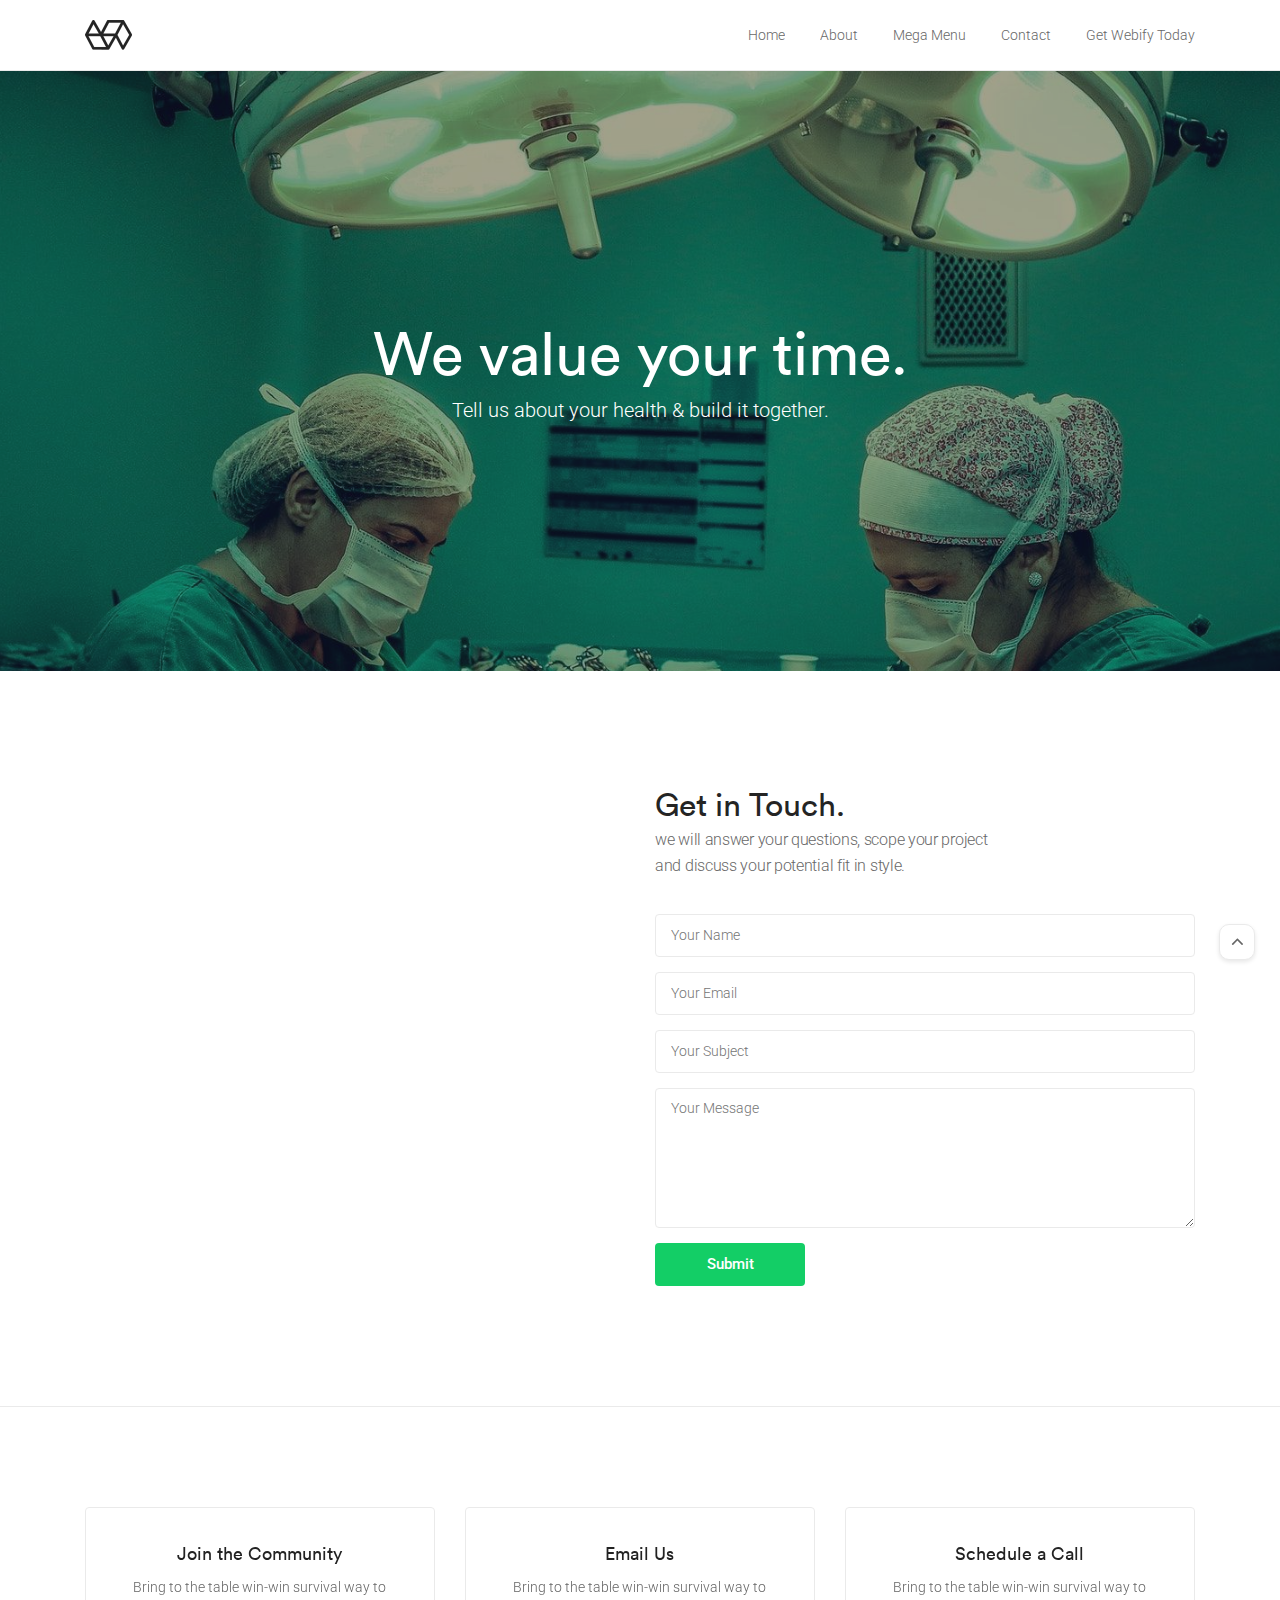
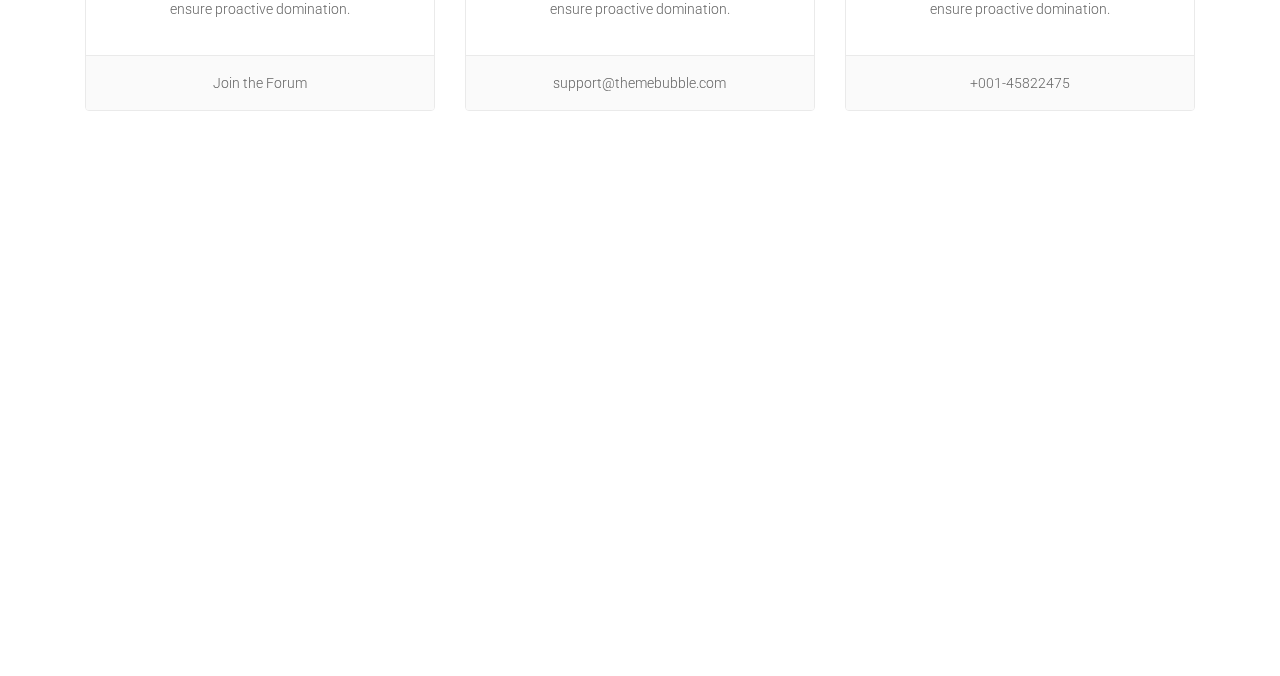
<file: contact/index.html>
<!doctype html><html class="no-js" lang="en-US">
<!-- Mirrored from themebubble.com/demo/webify/medical/contact/ by HTTrack Website Copier/3.x [XR&CO'2014], Wed, 11 Dec 2019 02:23:05 GMT -->
<!-- Added by HTTrack --><meta http-equiv="content-type" content="text/html;charset=UTF-8" /><!-- /Added by HTTrack -->
<head><meta charset="UTF-8"><meta http-equiv="x-ua-compatible" content="ie=edge"><meta name="viewport" content="width=device-width, initial-scale=1"><title>Contact - Medical</title><link rel="stylesheet" href="../wp-content/cache/min/6/1fe3a8c7e117467d167be4d9b8d736b1.css" data-minify="1" /><meta name="robots" content="max-snippet:-1, max-image-preview:large, max-video-preview:-1"/><link rel="canonical" href="index.html" /><meta property="og:locale" content="en_US" /><meta property="og:type" content="article" /><meta property="og:title" content="Contact - Medical" /><meta property="og:description" content="We value your time. Tell us about your health &amp; build it together. Get in Touch. we will answer your questions, scope your&nbsp;projectand discuss your potential fit in style. Your Name (required) Your Email (required) Subject Your Message Join the Community Bring to the table win-win survival way to ensure proactive domination. Join the Forum &hellip;" /><meta property="og:url" content="index.html" /><meta property="og:site_name" content="Medical" /><meta name="twitter:card" content="summary_large_image" /><meta name="twitter:description" content="We value your time. Tell us about your health &amp; build it together. Get in Touch. we will answer your questions, scope your&nbsp;projectand discuss your potential fit in style. Your Name (required) Your Email (required) Subject Your Message Join the Community Bring to the table win-win survival way to ensure proactive domination. Join the Forum [&hellip;]" /><meta name="twitter:title" content="Contact - Medical" /> <script type='application/ld+json' class='yoast-schema-graph yoast-schema-graph--main'>{"@context":"https://schema.org","@graph":[{"@type":"WebSite","@id":"http://themebubble.com/demo/webify/medical/#website","url":"http://themebubble.com/demo/webify/medical/","name":"Medical","potentialAction":{"@type":"SearchAction","target":"http://themebubble.com/demo/webify/medical/?s={search_term_string}","query-input":"required name=search_term_string"}},{"@type":"WebPage","@id":"http://themebubble.com/demo/webify/medical/contact/#webpage","url":"http://themebubble.com/demo/webify/medical/contact/","inLanguage":"en-US","name":"Contact - Medical","isPartOf":{"@id":"http://themebubble.com/demo/webify/medical/#website"},"datePublished":"2019-04-29T22:53:16+00:00","dateModified":"2019-05-19T12:17:42+00:00"}]}</script> <link rel='dns-prefetch' href='http://fonts.googleapis.com/' /><link rel="alternate" type="application/rss+xml" title="Medical &raquo; Feed" href="../feed/index.html" /><link rel="alternate" type="application/rss+xml" title="Medical &raquo; Comments Feed" href="../comments/feed/index.html" /><style type="text/css">img.wp-smiley,img.emoji{display:inline!important;border:none!important;box-shadow:none!important;height:1em!important;width:1em!important;margin:0 .07em!important;vertical-align:-0.1em!important;background:none!important;padding:0!important}</style><link rel='stylesheet' id='webify-fonts-css'  href='https://fonts.googleapis.com/css?family=Roboto%3A300%2C400%2C500%2C700&amp;subset=latin%2Clatin-ext&amp;ver=1.0.0' type='text/css' media='all' /><link rel='stylesheet' id='material-icon-css'  href='https://fonts.googleapis.com/icon?family=Material+Icons%7CMaterial+Icons+Outlined&amp;ver=1.0.0' type='text/css' media='all' /><style id='webify-style-inline-css' type='text/css'>.tb-error-page{background-image:url(../wp-content/themes/webify/assets/img/error-bg.jpg)}.tb-page-header{background-image:url(http://themebubble.com/demo/webify/medical/wp-content/themes/webify/assets/img/page-header-bg.png)}</style> <script type='text/javascript' src='../wp-content/cache/busting/6/demo/webify/medical/wp-includes/js/jquery/jquery-1.12.4-wp.js'></script> <link rel='https://api.w.org/' href='../wp-json/index.html' /><link rel="EditURI" type="application/rsd+xml" title="RSD" href="../xmlrpc0db0.php?rsd" /><link rel="wlwmanifest" type="application/wlwmanifest+xml" href="../wp-includes/wlwmanifest.xml" /><meta name="generator" content="WordPress 5.3" /><link rel='shortlink' href='../index007a.html?p=424' /><link rel="alternate" type="application/json+oembed" href="../wp-json/oembed/1.0/embed0f5c.json?url=http%3A%2F%2Fthemebubble.com%2Fdemo%2Fwebify%2Fmedical%2Fcontact%2F" /><link rel="alternate" type="text/xml+oembed" href="../wp-json/oembed/1.0/embedb04c?url=http%3A%2F%2Fthemebubble.com%2Fdemo%2Fwebify%2Fmedical%2Fcontact%2F&amp;format=xml" /><style type="text/css">.recentcomments a{display:inline!important;padding:0!important;margin:0!important}</style><link rel="icon" href="../wp-content/uploads/sites/6/2019/05/cropped-Favicon-32x32.png" sizes="32x32" /><link rel="icon" href="../wp-content/uploads/sites/6/2019/05/cropped-Favicon-192x192.png" sizes="192x192" /><link rel="apple-touch-icon-precomposed" href="../wp-content/uploads/sites/6/2019/05/cropped-Favicon-180x180.png" /><meta name="msapplication-TileImage" content="http://themebubble.com/demo/webify/medical/wp-content/uploads/sites/6/2019/05/cropped-Favicon-270x270.png" /> <noscript><style id="rocket-lazyload-nojs-css">.rll-youtube-player,[data-lazy-src]{display:none!important}</style></noscript></head><body class="page-template-default page page-id-424 wp-embed-responsive elementor-default elementor-page elementor-page-424"><div class="tb-preloader"><div class="tb-preloader-in"><img src="../wp-content/themes/webify/assets/img/logo-dark.png" alt="loader-logo"></div></div><header class="tb-site-header tb-default-width tb-style1 tb-sticky-disabled tb-solid-header tb-color1 tb-header-border1"><div class="tb-main-header"><div class="container"><div class="tb-main-header-in"><div class="tb-main-header-left"><div class="tb-site-branding"> <a href="../index.html" class="tb-custom-logo-link "><img src="../wp-content/themes/webify/assets/img/logo-dark.png"  alt="logo" class="tb-custom-logo"></a></div></div><div class="tb-main-header-right"><nav class="tb-main-nav tb-primary-nav"><ul id="nav" class="tb-primary-nav-list"><li id="menu-item-470" class="menu-item menu-item-type-post_type menu-item-object-page menu-item-home menu-item-470"><a href="../index.html">Home</a></li><li id="menu-item-494" class="menu-item menu-item-type-post_type menu-item-object-page menu-item-494"><a href="../about/index.html">About</a></li><li id="menu-item-471" class="menu-item menu-item-type-custom menu-item-object-custom menu-item-has-children menu-item-471 tb-mega-menu"><a href="#">Mega Menu</a><ul class="tb-mega-wrapper" style="background-image:url(../wp-content/uploads/sites/6/2019/05/m4.png);"><li id="menu-item-472" class="menu-item menu-item-type-custom menu-item-object-custom menu-item-has-children menu-item-472"><a href="#" class="tb-font-name">Column One</a><ul class="tb-mega-menu-list"><li id="menu-item-473" class="menu-item menu-item-type-custom menu-item-object-custom menu-item-473"><a href="http://themebubble.com/demo/webify/">Agency</a></li><li id="menu-item-474" class="menu-item menu-item-type-custom menu-item-object-custom menu-item-474"><a href="http://themebubble.com/demo/webify/architect/">Architect</a></li><li id="menu-item-475" class="menu-item menu-item-type-custom menu-item-object-custom menu-item-475"><a href="http://themebubble.com/demo/webify/consult/">Consulting</a></li><li id="menu-item-476" class="menu-item menu-item-type-custom menu-item-object-custom menu-item-476"><a href="http://themebubble.com/demo/webify/crypto/">Cryptocurrency</a></li></ul></li><li id="menu-item-477" class="menu-item menu-item-type-custom menu-item-object-custom menu-item-has-children menu-item-477"><a href="#" class="tb-font-name">Column Two</a><ul class="tb-mega-menu-list"><li id="menu-item-478" class="menu-item menu-item-type-custom menu-item-object-custom menu-item-478"><a href="http://themebubble.com/demo/webify/marketing/">Marketing</a></li><li id="menu-item-479" class="menu-item menu-item-type-custom menu-item-object-custom menu-item-479"><a href="http://themebubble.com/demo/webify/Yoga/">Yoga</a></li><li id="menu-item-480" class="menu-item menu-item-type-custom menu-item-object-custom menu-item-home menu-item-480"><a href="../index.html">Medical</a></li><li id="menu-item-481" class="menu-item menu-item-type-custom menu-item-object-custom menu-item-481"><a href="http://themebubble.com/demo/webify/app-landing/">Product Landing</a></li></ul></li><li id="menu-item-482" class="menu-item menu-item-type-custom menu-item-object-custom menu-item-has-children menu-item-482"><a href="#" class="tb-font-name">Column Three</a><ul class="tb-mega-menu-list"><li id="menu-item-483" class="menu-item menu-item-type-custom menu-item-object-custom menu-item-483"><a href="http://themebubble.com/demo/webify/creative/">Creative</a></li><li id="menu-item-484" class="menu-item menu-item-type-custom menu-item-object-custom menu-item-484"><a href="http://themebubble.com/demo/webify/photography/">Photography</a></li><li id="menu-item-485" class="menu-item menu-item-type-custom menu-item-object-custom menu-item-485"><a href="http://themebubble.com/demo/webify/portfolio-masonry/">Portfolio Masonry</a></li><li id="menu-item-486" class="menu-item menu-item-type-custom menu-item-object-custom menu-item-486"><a href="http://themebubble.com/demo/webify/restaurant/">Restaurant</a></li></ul></li><li id="menu-item-487" class="menu-item menu-item-type-custom menu-item-object-custom menu-item-has-children menu-item-487"><a href="#" class="tb-font-name">Column Four</a><ul class="tb-mega-menu-list"><li id="menu-item-488" class="menu-item menu-item-type-custom menu-item-object-custom menu-item-488"><a href="http://themebubble.com/demo/webify/portfolio-section/">Portfolio Section</a></li><li id="menu-item-489" class="menu-item menu-item-type-custom menu-item-object-custom menu-item-489"><a href="http://themebubble.com/demo/webify/resume/">Resume</a></li></ul></li></ul></li><li id="menu-item-493" class="menu-item menu-item-type-post_type menu-item-object-page current-menu-item page_item page-item-424 current_page_item menu-item-493"><a href="index.html">Contact</a></li><li id="menu-item-504" class="menu-item menu-item-type-custom menu-item-object-custom menu-item-504"><a href="#">Get Webify Today</a></li></ul></nav></div></div></div></div></header><div class="tb-content elementor-page"><div class="container"><div class="row"><div class="col-md-12"><div data-elementor-type="wp-post" data-elementor-id="424" class="elementor elementor-424" data-elementor-settings="[]"><div class="elementor-inner"><div class="elementor-section-wrap"><section class="elementor-element elementor-element-615f799 elementor-section-stretched elementor-section-full_width elementor-section-height-default elementor-section-height-default elementor-section elementor-top-section" data-id="615f799" data-element_type="section" data-settings="{&quot;stretch_section&quot;:&quot;section-stretched&quot;,&quot;background_background&quot;:&quot;video&quot;}"><div class="elementor-container elementor-column-gap-no"><div class="elementor-row"><div class="elementor-element elementor-element-52bed6da elementor-column elementor-col-100 elementor-top-column" data-id="52bed6da" data-element_type="column"><div class="elementor-column-wrap  elementor-element-populated"><div class="elementor-widget-wrap"><div class="elementor-element elementor-element-38e8c49e elementor-widget elementor-widget-webify-hero-banner-widget" data-id="38e8c49e" data-element_type="widget" data-widget_type="webify-hero-banner-widget.default"><div class="elementor-widget-container"><div class="tb-hero tb-parallax has-overlay tb-style9 tb-bg tb-flex text-center" data-speed="0.4"  style="background-image:url(../wp-content/uploads/sites/6/2019/04/healthcare-hospital-lamp-1250655-1-1.jpg);"><div class="container"><div class="row"><div class="col-lg-12"><div class="tb-hero-text"><h1 class="tb-hero-title tb-text-slider tb-white-c tb-f60-lg tb-f38-sm tb-font-name tb-m0">We value your time.</h1><div class="empty-space marg-lg-b5"></div><div class="tb-hero-subtitle tb-white-c tb-f20-lg tb-line1-6">Tell us about your health &amp; build it together.</div></div></div></div></div></div></div></div></div></div></div></div></div></section><section class="elementor-element elementor-element-69bfdec elementor-section-boxed elementor-section-height-default elementor-section-height-default elementor-section elementor-top-section" data-id="69bfdec" data-element_type="section"><div class="elementor-container elementor-column-gap-extended"><div class="elementor-row"><div class="elementor-element elementor-element-9d35113 elementor-column elementor-col-100 elementor-top-column" data-id="9d35113" data-element_type="column"><div class="elementor-column-wrap  elementor-element-populated"><div class="elementor-widget-wrap"><div class="elementor-element elementor-element-6dd307ee elementor-widget elementor-widget-spacer" data-id="6dd307ee" data-element_type="widget" data-widget_type="spacer.default"><div class="elementor-widget-container"><div class="elementor-spacer"><div class="elementor-spacer-inner"></div></div></div></div></div></div></div></div></div></section><section class="elementor-element elementor-element-98ad841 elementor-section-boxed elementor-section-height-default elementor-section-height-default elementor-section elementor-top-section" data-id="98ad841" data-element_type="section"><div class="elementor-container elementor-column-gap-extended"><div class="elementor-row"><div class="elementor-element elementor-element-d875fbe elementor-column elementor-col-50 elementor-top-column" data-id="d875fbe" data-element_type="column"><div class="elementor-column-wrap  elementor-element-populated"><div class="elementor-widget-wrap"><div class="elementor-element elementor-element-e5b2af4 elementor-widget elementor-widget-google_maps" data-id="e5b2af4" data-element_type="widget" data-widget_type="google_maps.default"><div class="elementor-widget-container"><div class="elementor-custom-embed"><iframe frameborder="0" scrolling="no" marginheight="0" marginwidth="0" src="https://maps.google.com/maps?q=London%20Eye%2C%20London%2C%20United%20Kingdom&amp;t=m&amp;z=19&amp;output=embed&amp;iwloc=near" aria-label="London Eye, London, United Kingdom"></iframe></div></div></div></div></div></div><div class="elementor-element elementor-element-0abaee6 elementor-column elementor-col-50 elementor-top-column" data-id="0abaee6" data-element_type="column"><div class="elementor-column-wrap  elementor-element-populated"><div class="elementor-widget-wrap"><div class="elementor-element elementor-element-73fb173 elementor-widget elementor-widget-webify-section-heading-widget" data-id="73fb173" data-element_type="widget" data-widget_type="webify-section-heading-widget.default"><div class="elementor-widget-container"><div class="tb-section-heading tb-style2"><h2 class="tb-f36-lg tb-f30-sm tb-font-name tb-big-heading tb-mt-5 tb-mt-3-sm tb-m0" class="tb-f36-lg tb-f30-sm tb-font-name tb-big-heading tb-mt-5 tb-mt-3-sm tb-m0">Get in Touch.</h2><div class="empty-space marg-lg-b10"></div><div none="" class="tb-f18-lg tb-f16-sm tb-line1-6 tb-description tb-mb-7" class="tb-f18-lg tb-f16-sm tb-line1-6 tb-description tb-mb-7"><span style=", Helvetica, Arial, sans-serif;font-size: 16.2px;letter-spacing: -0.3px">we will answer your questions, scope your&nbsp;</span><span style=", Helvetica, Arial, sans-serif;font-size: 16.2px;letter-spacing: -0.3px">project</span><br><span style=", Helvetica, Arial, sans-serif;font-size: 16.2px;letter-spacing: -0.3px">and discuss your potential fit in style.</span></div></div></div></div><div class="elementor-element elementor-element-5c55584 elementor-widget elementor-widget-spacer" data-id="5c55584" data-element_type="widget" data-widget_type="spacer.default"><div class="elementor-widget-container"><div class="elementor-spacer"><div class="elementor-spacer-inner"></div></div></div></div><div class="elementor-element elementor-element-9113a37 elementor-widget elementor-widget-webify-contact-form-7-widget" data-id="9113a37" data-element_type="widget" data-widget_type="webify-contact-form-7-widget.default"><div class="elementor-widget-container"><div class="tb-contact-form-wrapper"><div role="form" class="wpcf7" id="wpcf7-f433-p424-o1" lang="en-US" dir="ltr"><div class="screen-reader-response"></div><form action="http://themebubble.com/demo/webify/medical/contact/#wpcf7-f433-p424-o1" method="post" class="wpcf7-form" novalidate="novalidate"><div style="display: none;"> <input type="hidden" name="_wpcf7" value="433" /> <input type="hidden" name="_wpcf7_version" value="5.1.5" /> <input type="hidden" name="_wpcf7_locale" value="en_US" /> <input type="hidden" name="_wpcf7_unit_tag" value="wpcf7-f433-p424-o1" /> <input type="hidden" name="_wpcf7_container_post" value="424" /></div><p><label> Your Name (required)<br /> <span class="wpcf7-form-control-wrap your-name"><input type="text" name="your-name" value="" size="40" class="wpcf7-form-control wpcf7-text wpcf7-validates-as-required" aria-required="true" aria-invalid="false" placeholder="Your Name" /></span> </label></p><p><label> Your Email (required)<br /> <span class="wpcf7-form-control-wrap your-email"><input type="email" name="your-email" value="" size="40" class="wpcf7-form-control wpcf7-text wpcf7-email wpcf7-validates-as-required wpcf7-validates-as-email" aria-required="true" aria-invalid="false" placeholder="Your Email" /></span> </label></p><p><label> Subject<br /> <span class="wpcf7-form-control-wrap your-subject"><input type="text" name="your-subject" value="" size="40" class="wpcf7-form-control wpcf7-text" aria-invalid="false" placeholder="Your Subject" /></span> </label></p><p><label> Your Message<br /> <span class="wpcf7-form-control-wrap your-message"><textarea name="your-message" cols="40" rows="10" class="wpcf7-form-control wpcf7-textarea" aria-invalid="false" placeholder="Your Message"></textarea></span> </label></p><p><input type="submit" value="Submit" class="wpcf7-form-control wpcf7-submit tb-btn tb-color4 tb-style3 tb-btn tb-style3 tb-color16" /></p><div class="wpcf7-response-output wpcf7-display-none"></div></form></div></div></div></div></div></div></div></div></div></section><section class="elementor-element elementor-element-2e238e3 elementor-section-boxed elementor-section-height-default elementor-section-height-default elementor-section elementor-top-section" data-id="2e238e3" data-element_type="section"><div class="elementor-container elementor-column-gap-extended"><div class="elementor-row"><div class="elementor-element elementor-element-3f2b1e54 elementor-column elementor-col-100 elementor-top-column" data-id="3f2b1e54" data-element_type="column"><div class="elementor-column-wrap  elementor-element-populated"><div class="elementor-widget-wrap"><div class="elementor-element elementor-element-5e20879b elementor-widget elementor-widget-spacer" data-id="5e20879b" data-element_type="widget" data-widget_type="spacer.default"><div class="elementor-widget-container"><div class="elementor-spacer"><div class="elementor-spacer-inner"></div></div></div></div></div></div></div></div></div></section><section class="elementor-element elementor-element-2dec082c elementor-section-stretched elementor-section-full_width elementor-section-height-default elementor-section-height-default elementor-section elementor-top-section" data-id="2dec082c" data-element_type="section" data-settings="{&quot;stretch_section&quot;:&quot;section-stretched&quot;}"><div class="elementor-container elementor-column-gap-no"><div class="elementor-row"><div class="elementor-element elementor-element-4f98e176 elementor-column elementor-col-100 elementor-top-column" data-id="4f98e176" data-element_type="column"><div class="elementor-column-wrap  elementor-element-populated"><div class="elementor-widget-wrap"><div class="elementor-element elementor-element-220d416d elementor-widget elementor-widget-divider" data-id="220d416d" data-element_type="widget" data-widget_type="divider.default"><div class="elementor-widget-container"><div class="elementor-divider"> <span class="elementor-divider-separator"> </span></div></div></div><div class="elementor-element elementor-element-3d5753a6 elementor-widget elementor-widget-spacer" data-id="3d5753a6" data-element_type="widget" data-widget_type="spacer.default"><div class="elementor-widget-container"><div class="elementor-spacer"><div class="elementor-spacer-inner"></div></div></div></div></div></div></div></div></div></section><section class="elementor-element elementor-element-466576da elementor-section-boxed elementor-section-height-default elementor-section-height-default elementor-section elementor-top-section" data-id="466576da" data-element_type="section"><div class="elementor-container elementor-column-gap-default"><div class="elementor-row"><div class="elementor-element elementor-element-6f801823 elementor-column elementor-col-33 elementor-top-column" data-id="6f801823" data-element_type="column"><div class="elementor-column-wrap  elementor-element-populated"><div class="elementor-widget-wrap"><div class="elementor-element elementor-element-524169a8 elementor-widget elementor-widget-webify-info-card-widget" data-id="524169a8" data-element_type="widget" data-widget_type="webify-info-card-widget.default"><div class="elementor-widget-container"><div class="tb-contact-card tb-style1 tb-border tb-radious-4 text-center"><div class="tb-contact-card-body"><h2 class="tb-contact-card-title tb-info-title tb-f18-lg tb-m0">Join the Community</h2><div class="tb-info-content">Bring to the table win-win survival way to ensure proactive domination.</div></div><div class="tb-contact-card-footer tb-flex"> <a href="#" class="tb-info-link" target="_self">Join the Forum</a></div></div></div></div></div></div></div><div class="elementor-element elementor-element-23368fd4 elementor-column elementor-col-33 elementor-top-column" data-id="23368fd4" data-element_type="column"><div class="elementor-column-wrap  elementor-element-populated"><div class="elementor-widget-wrap"><div class="elementor-element elementor-element-62a66653 elementor-widget elementor-widget-webify-info-card-widget" data-id="62a66653" data-element_type="widget" data-widget_type="webify-info-card-widget.default"><div class="elementor-widget-container"><div class="tb-contact-card tb-style1 tb-border tb-radious-4 text-center"><div class="tb-contact-card-body"><h2 class="tb-contact-card-title tb-info-title tb-f18-lg tb-m0">Email Us</h2><div class="tb-info-content">Bring to the table win-win survival way to ensure proactive domination.</div></div><div class="tb-contact-card-footer tb-flex"> <a href="#" class="tb-info-link" target="_self">support@themebubble.com</a></div></div></div></div></div></div></div><div class="elementor-element elementor-element-65877746 elementor-column elementor-col-33 elementor-top-column" data-id="65877746" data-element_type="column"><div class="elementor-column-wrap  elementor-element-populated"><div class="elementor-widget-wrap"><div class="elementor-element elementor-element-4eba2271 elementor-widget elementor-widget-webify-info-card-widget" data-id="4eba2271" data-element_type="widget" data-widget_type="webify-info-card-widget.default"><div class="elementor-widget-container"><div class="tb-contact-card tb-style1 tb-border tb-radious-4 text-center"><div class="tb-contact-card-body"><h2 class="tb-contact-card-title tb-info-title tb-f18-lg tb-m0">Schedule a Call</h2><div class="tb-info-content">Bring to the table win-win survival way to ensure proactive domination.</div></div><div class="tb-contact-card-footer tb-flex"> <a href="#" class="tb-info-link" target="_self">+001-45822475</a></div></div></div></div></div></div></div></div></div></section><section class="elementor-element elementor-element-2ef58456 elementor-section-boxed elementor-section-height-default elementor-section-height-default elementor-section elementor-top-section" data-id="2ef58456" data-element_type="section"><div class="elementor-container elementor-column-gap-extended"><div class="elementor-row"><div class="elementor-element elementor-element-36e3d207 elementor-column elementor-col-100 elementor-top-column" data-id="36e3d207" data-element_type="column"><div class="elementor-column-wrap  elementor-element-populated"><div class="elementor-widget-wrap"><div class="elementor-element elementor-element-138dd9df elementor-widget elementor-widget-spacer" data-id="138dd9df" data-element_type="widget" data-widget_type="spacer.default"><div class="elementor-widget-container"><div class="elementor-spacer"><div class="elementor-spacer-inner"></div></div></div></div></div></div></div></div></div></section></div></div></div></div></div></div></div><footer class="tb-site-footer tb-style1 tb-dark-footer tb-111-bg tb-sticky-footer"><hr><div class="empty-space marg-lg-b40 marg-sm-b40"></div><div class="container"><div class="row"><div class="col-lg-12"><div class="tb-cta tb-style1"><div class="tb-cta-left"><h2 class="tb-f18-lg tb-font-name tb-white-c6 tb-m0">Ready to revolutionize your website?</h2><div class="empty-space marg-lg-b0 marg-sm-b30"></div></div><div class="tb-cta-right"> <a href="#" class="tb-btn tb-style3  tb-cta-btn tb-color1"><span>Learn More</span></a></div></div></div></div></div><div class="empty-space marg-lg-b40 marg-sm-b40"></div><hr><div class="empty-space marg-lg-b60 marg-sm-b60"></div><div class="container"><div class="row"><div class="col-md-3 col-sm-6"><div id="nav_menu-2" class="widget tb-footer-item tb-footer_widget widget_nav_menu"><h2 class="tb-footer-widget-title tb-font-name"><span>Resources</span></h2><div class="menu-resources-container"><ul id="menu-resources" class="menu"><li id="menu-item-449" class="menu-item menu-item-type-post_type menu-item-object-page menu-item-home menu-item-449"><a href="../index.html">Home</a></li><li id="menu-item-448" class="menu-item menu-item-type-post_type menu-item-object-page menu-item-448"><a href="../about/index.html">About</a></li><li id="menu-item-447" class="menu-item menu-item-type-post_type menu-item-object-page current-menu-item page_item page-item-424 current_page_item menu-item-447"><a href="index.html" aria-current="page">Contact</a></li></ul></div></div></div><div class="col-md-3 col-sm-6"><div id="nav_menu-3" class="widget tb-footer-item tb-footer_widget widget_nav_menu"><h2 class="tb-footer-widget-title tb-font-name"><span>Product</span></h2><div class="menu-footer-container"><ul id="menu-footer" class="menu"><li id="menu-item-451" class="menu-item menu-item-type-custom menu-item-object-custom menu-item-451"><a href="#">Help</a></li><li id="menu-item-452" class="menu-item menu-item-type-custom menu-item-object-custom menu-item-452"><a href="#">FAQ</a></li><li id="menu-item-453" class="menu-item menu-item-type-custom menu-item-object-custom menu-item-453"><a href="#">Privacy Policy</a></li><li id="menu-item-454" class="menu-item menu-item-type-custom menu-item-object-custom menu-item-454"><a href="#">Terms &#038; Condition</a></li></ul></div></div></div><div class="col-md-3 col-sm-6"><div id="webify_social_icons_details-2" class="widget tb-footer-item tb-footer_widget tb-widget-contact-details"><h2 class="tb-footer-widget-title tb-font-name"><span>Get Social</span></h2><div class="tb-footer-social-btn tb-style1 tb-flex-align-center tb-f16-lg tb-mt-3 tb-mb-3"> <a href="#"><i class="fa fa-facebook"></i></a> <a href="#"><i class="fa fa-twitter"></i></a> <a href="#"><i class="fa fa-pinterest-p"></i></a> <a href="#"><i class="fa fa-instagram"></i></a></div></div></div><div class="col-md-3 col-sm-6"><div id="webify_newsletter-2" class="widget tb-footer-item tb-footer_widget tb-widget-newsletter"><h2 class="tb-footer-widget-title tb-font-name"><span>Sign up for Newsletter</span></h2><form method="post" action="http://themebubble.com/demo/webify/medical/?na=s" onsubmit="return newsletter_check(this)" class="tb-newsletter tb-style8"> <input type="email" name="ne" required="" placeholder="Enter Email Address"> <button type="submit" class="tb-newsletter-submit"><i class="fa fa-paper-plane"></i></button></form></div></div></div></div><div class="empty-space marg-lg-b55 marg-sm-b55"></div><hr><div class="tb-copyright tb-style1 tb-f13-lg text-center"><div class="container"><div class="row"><div class="col-lg-12">© Built with pride and caffeine. All rights reserved.</div></div></div></div></footer><div id="tb-scrollup"><i class="fa fa-angle-up"></i></div><div class="tb-video-popup"><div class="tb-video-popup-overlay"></div><div class="tb-video-popup-content"><div class="tb-video-popup-layer"></div><div class="tb-video-popup-container"><div class="tb-video-popup-align"><div class="embed-responsive embed-responsive-16by9"> <iframe class="embed-responsive-item" src="about:blank"></iframe></div></div><div class="tb-video-popup-close"></div></div></div></div>  <script type='text/javascript'>/* <![CDATA[ */ var wpcf7 = {"apiSettings":{"root":"http:\/\/themebubble.com\/demo\/webify\/medical\/wp-json\/contact-form-7\/v1","namespace":"contact-form-7\/v1"},"cached":"1"}; /* ]]> */</script> <script type='text/javascript'>/* <![CDATA[ */ var get = {"ajaxurl":"http:\/\/themebubble.com\/demo\/webify\/medical\/wp-admin\/admin-ajax.php","siteurl":"http:\/\/themebubble.com\/demo\/webify\/medical\/wp-content\/themes\/webify","nonce":"09a950a998"}; /* ]]> */</script> <script type='text/javascript'>/* <![CDATA[ */ var newsletter = {"messages":{"email_error":"Email address is not correct","name_error":"Name is required","surname_error":"Last name is required","profile_error":"A mandatory field is not filled in","privacy_error":"You must accept the privacy policy"},"profile_max":"20"}; /* ]]> */</script> <script type='text/javascript'>var elementorFrontendConfig = {"environmentMode":{"edit":false,"wpPreview":false},"is_rtl":false,"breakpoints":{"xs":0,"sm":480,"md":768,"lg":1025,"xl":1440,"xxl":1600},"version":"2.7.5","urls":{"assets":"http:\/\/themebubble.com\/demo\/webify\/medical\/wp-content\/plugins\/elementor\/assets\/"},"settings":{"page":[],"general":{"elementor_global_image_lightbox":"yes","elementor_enable_lightbox_in_editor":"yes"}},"post":{"id":424,"title":"Contact","excerpt":""}};</script> <script src="../wp-content/cache/min/6/b9221a0f5b3d45394509d53e5efb5fc6.js" data-minify="1" defer></script></body>
<!-- Mirrored from themebubble.com/demo/webify/medical/contact/ by HTTrack Website Copier/3.x [XR&CO'2014], Wed, 11 Dec 2019 02:23:05 GMT -->
</html>
<!-- This website is like a Rocket, isn't it? Performance optimized by WP Rocket. Learn more: https://wp-rocket.me - Debug: cached@1575996000 -->
</file>
